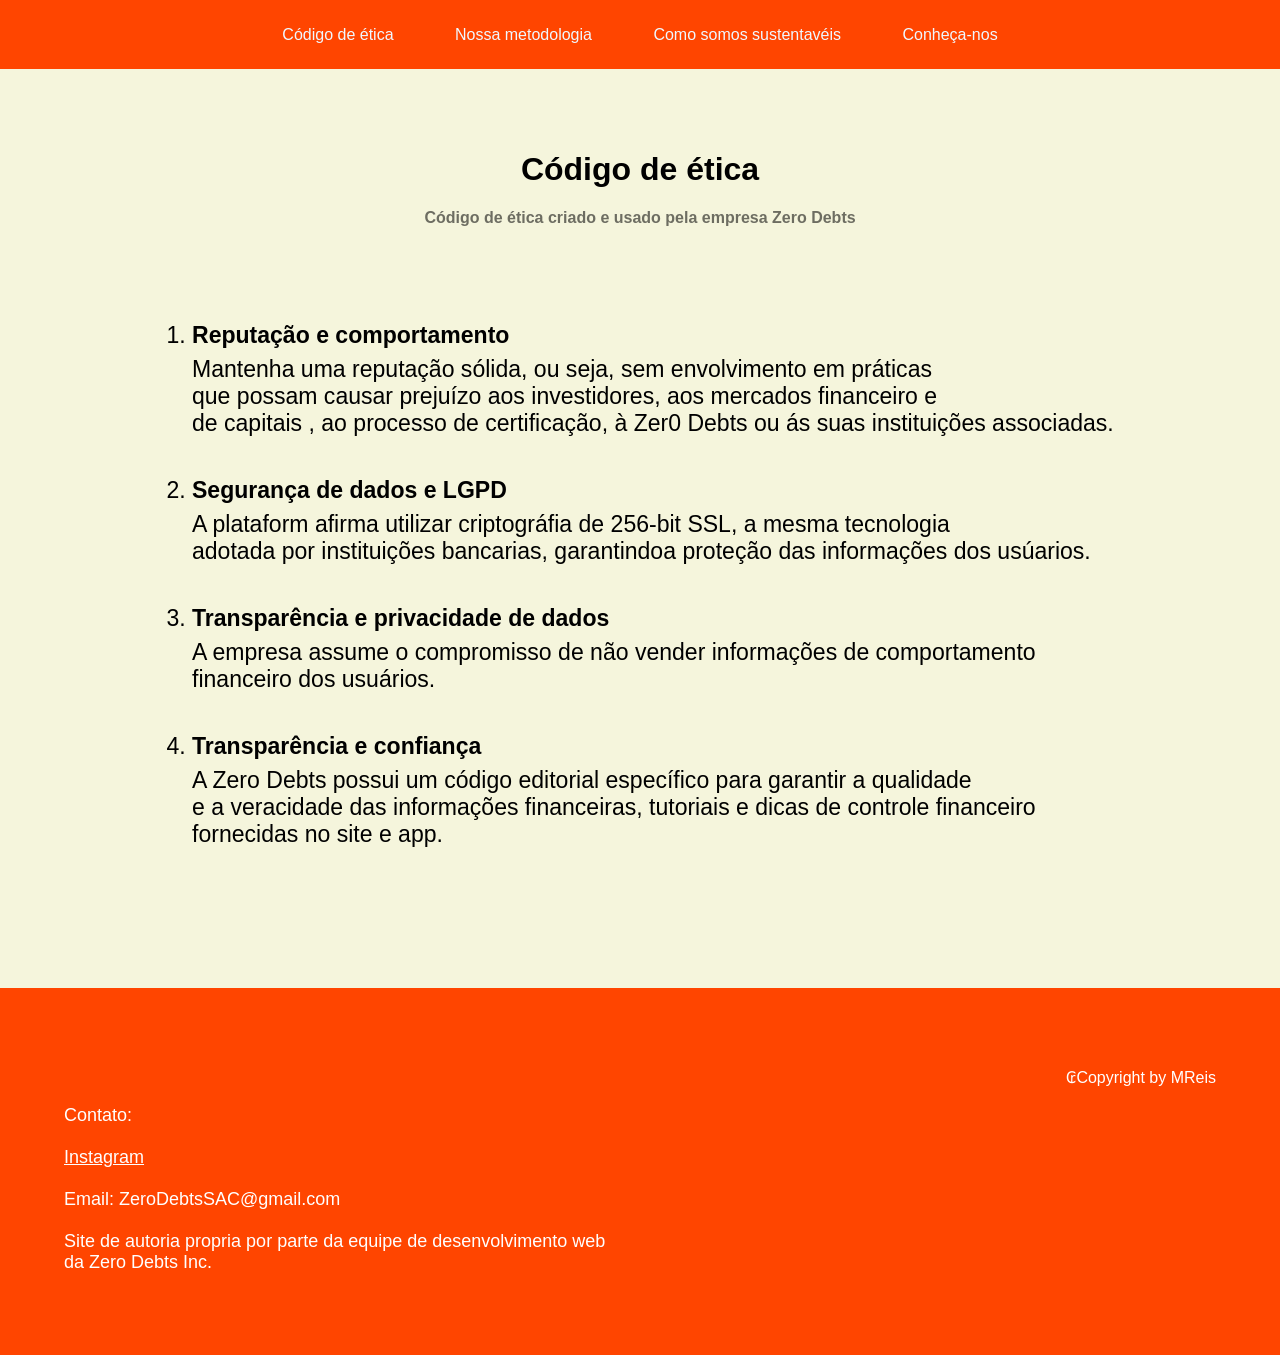
<file: index.html>
<html>
    <head>
        <meta charset="UTF-8">
        <meta lang="pt-br">
        <link rel="stylesheet" href="style.css">
        <title>Código de ética</title>
    </head>
    <body>
        <header>
            <nav>
                <a href="index.html">Código de ética</a>
                <a href="metodologia.html">Nossa metodologia</a>
                <a href="sustentabilidade.html">Como somos sustentavéis</a>
                <a href="conheca-nos.html">Conheça-nos</a>
            </nav>
        </header>
        <div class="texto1">
            <h1><strong>Código de ética</strong></h1>
            <h3>Código de ética criado e usado pela empresa Zero Debts</h3>
        </div>
        <div class="textoP" style="padding-bottom: 100px;">
            <ol>
                <li><strong>Reputação e comportamento</strong></li>
                <p>Mantenha uma reputação sólida, ou seja, sem envolvimento em práticas <br>
                   que possam causar prejuízo aos investidores, aos mercados financeiro e<br>
                   de capitais , ao processo de certificação, à Zer0 Debts ou ás suas instituições associadas.</p>
                <li><strong>Segurança de dados e LGPD</strong></li>
                <p>A plataform afirma utilizar criptográfia de 256-bit SSL, a mesma tecnologia <br>
                   adotada por instituições bancarias, garantindoa proteção das informações dos usúarios.</p>
                <li><strong>Transparência e privacidade de dados</strong></li>
                <p>A empresa assume o compromisso de não vender informações de comportamento <br>
                   financeiro dos usuários.</p>
                <li><strong>Transparência e confiança</strong></li>
                <p>A Zero Debts possui um código editorial específico para garantir a qualidade <br>
                   e a veracidade das informações financeiras, tutoriais e dicas de controle financeiro <br>
                   fornecidas no site e app.</p>
            </ol>
        </div>
        <footer>
            <p style="text-align: right; color: white;">₢Copyright by MReis</p>
            <p style="font-size: large; text-align: left; color: white;">Contato:<Br>
            <br>
            <a href="" style="color: white; cursor: pointer;">Instagram</a><br>    
            <br>
            Email: ZeroDebtsSAC@gmail.com<br>
            <br>
            Site de autoria propria por parte da equipe de desenvolvimento web<br>
            da Zero Debts Inc.</p>
        </footer>
    </body>
</html>
</file>
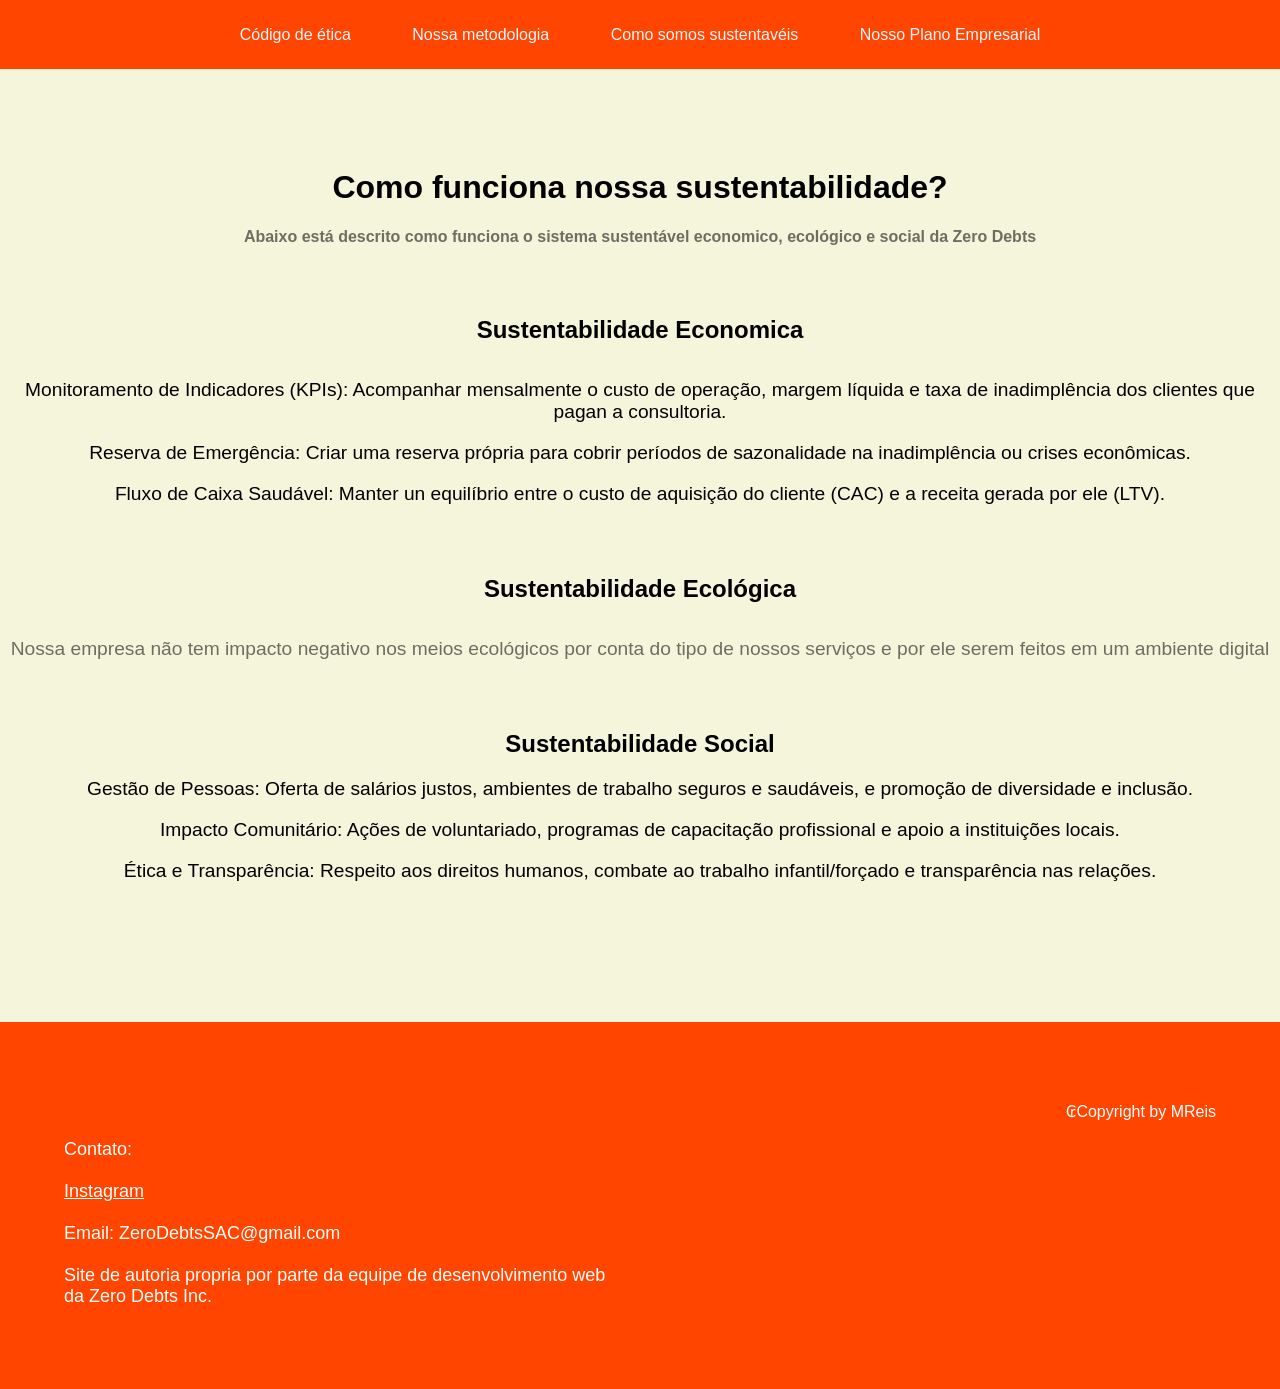
<file: sustentabilidade.html>
<!DOCTYPE html>
<html lang="en">
<head>
    <meta charset="UTF-8">
    <meta name="viewport" content="width=device-width, initial-scale=1.0">
    <title>Como somos sustentavéis</title>
    <link rel="stylesheet" href="sustentabilidade.css">
</head>
<body>
    <header>
        <nav>
            <a href="index.html">Código de ética</a>
             <a href="metodologia.html">Nossa metodologia</a>
            <a href="sustentabilidade.html">Como somos sustentavéis</a>
            <a href="conheca-nos.html">Nosso Plano Empresarial</a>
        </nav>
    </header>
        <div class="sust">
            <h1><strong>Como funciona nossa sustentabilidade?</strong></h1>
            <h3>Abaixo está descrito como funciona o sistema sustentável economico, ecológico e social da Zero Debts</h3>
            <h2><strong>Sustentabilidade Economica</strong></h2>
            <p style="margin-top: 35px;">Monitoramento de Indicadores (KPIs): Acompanhar mensalmente o custo de operação, margem líquida e 
                taxa de inadimplência dos clientes que pagan a consultoria.</p>
            <p>Reserva de Emergência: Criar uma reserva própria para cobrir 
                períodos de sazonalidade na inadimplência ou crises econômicas.</p>
            <p>Fluxo de Caixa Saudável: Manter un equilíbrio entre o custo 
                de aquisição do cliente (CAC) e a receita gerada por ele (LTV).</p>
            <h2><strong>Sustentabilidade Ecológica</strong></h2>
            <p style="margin-top: 35px; color: rgba(0, 0, 0, 0.555);">Nossa empresa não tem impacto negativo nos 
                meios ecológicos por conta do tipo de nossos serviços e por ele serem 
                feitos em um ambiente digital</p>
            <h2><strong>Sustentabilidade Social</strong></h2>
            <p>Gestão de Pessoas: Oferta de salários justos, ambientes 
                de trabalho seguros e saudáveis, e promoção de diversidade e inclusão.</p>
            <p>Impacto Comunitário: Ações de voluntariado, programas de capacitação profissional e 
                apoio a instituições locais.</p>
            <p style="margin-bottom: 140px;">Ética e Transparência: Respeito aos direitos humanos, combate ao 
                trabalho infantil/forçado e transparência nas relações.</p>
        </div>
    <footer>
        <p style="text-align: right; color: white;">₢Copyright by MReis</p>
        <p style="font-size: large; text-align: left; color: white;">Contato:<Br>
        <br>
        <a href="" style="color: white; cursor: pointer;">Instagram</a><br>    
        <br>
        Email: ZeroDebtsSAC@gmail.com<br>
        <br>
        Site de autoria propria por parte da equipe de desenvolvimento web<br>
        da Zero Debts Inc.</p>
    </footer>
</body>
</html>
</file>
<file: style.css>
.texto1 {
    text-align: center;
    padding: 60px 0;
}

.texto1 h3 {
    color: rgba(0, 0, 0, 0.555);
    font-size: medium;
}

body {
    background-color: beige;
    font-family: Arial, Helvetica, sans-serif;
    margin: 0;
}

.textocorpo h2 {
    text-align: left;
    display: inline-block;
    padding-left: 20%;
}
.textocorpo p {
    text-align: center;
    font-size: larger;
}

ol {
    font-size: larger;
    padding-left: 15%;
}

li {
    font-size: larger;
}

.textoP p {
    font-size: larger;
    margin-top: 7px;
    margin-bottom: 40px;
}

header p {
    margin: 100px;
}

nav {
    display: flex;
    gap: 5%;
    justify-content: center;
    padding: 2%;
    background-color: orangered;
    background-size: 100%
}

nav a {
    text-decoration: none;
    color: aliceblue;
    font-family: 'Lucida Sans', 'Lucida Sans Regular', 'Lucida Grande', 'Lucida Sans Unicode', Geneva, Verdana, sans-serif;
}

footer {
    background-color: orangered;
    padding: 5%;
}
</file>
<file: sustentabilidade.css>
nav {
    display: flex;
    gap: 5%;
    justify-content: center;
    padding: 2%;
    background-color: orangered;
    background-size: 100%
}

body {
    margin: 0;
    font-family: Arial, Helvetica, sans-serif;
    background-color: beige;
}

.sust h1 {
    text-align: center;
    margin-top: 100px;
}

.sust h3 {
    text-align: center;
    font-size: medium;
    color: rgba(0, 0, 0, 0.555);
    margin-top: 0px;
    margin-bottom: 0px;
}

.sust h2 {
    text-align: center;
    font-size: x-large;
    margin-top: 70px;
}

.sust p {
    text-align: center;
    font-size: larger;
    margin-bottom: 0px;
}

footer {
    background-color: orangered;
    padding: 5%;
}

nav a {
    text-decoration: none;
    color: aliceblue;
    font-family: 'Lucida Sans', 'Lucida Sans Regular', 'Lucida Grande', 'Lucida Sans Unicode', Geneva, Verdana, sans-serif;
}
</file>
